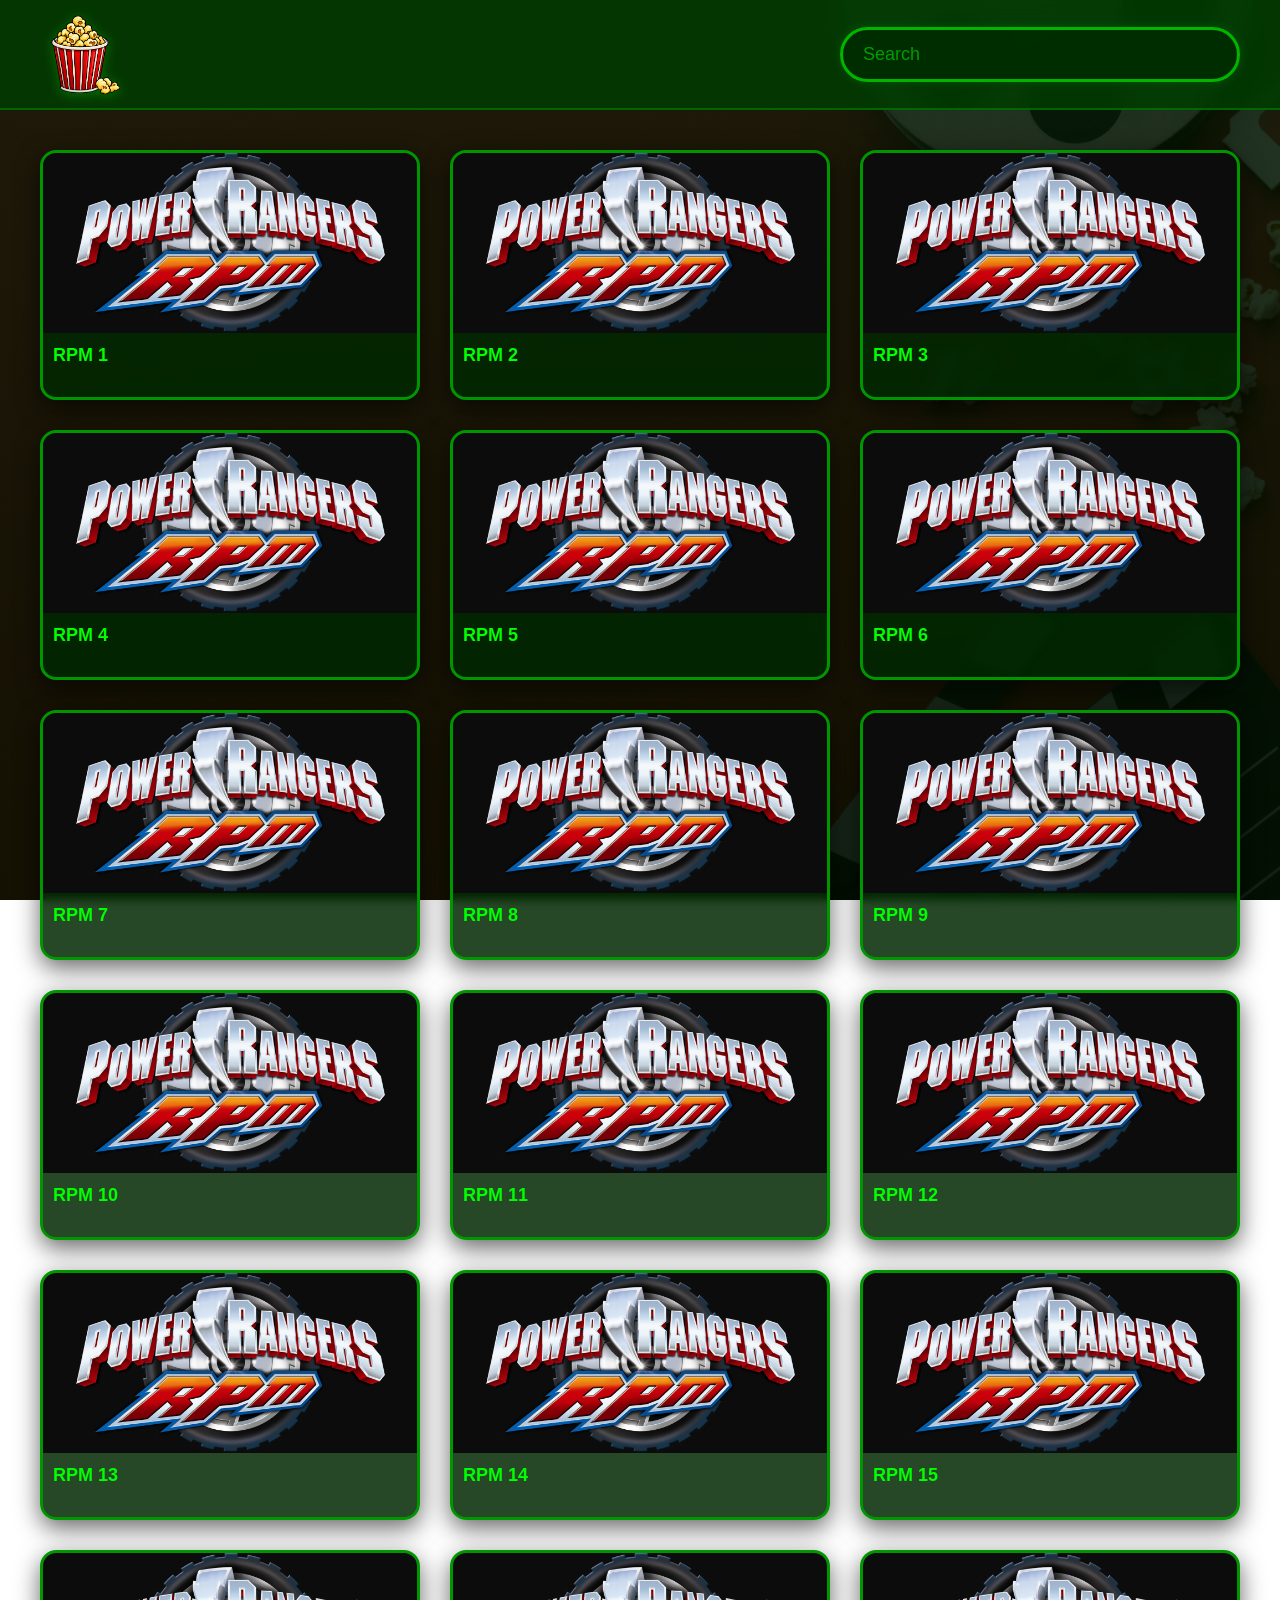
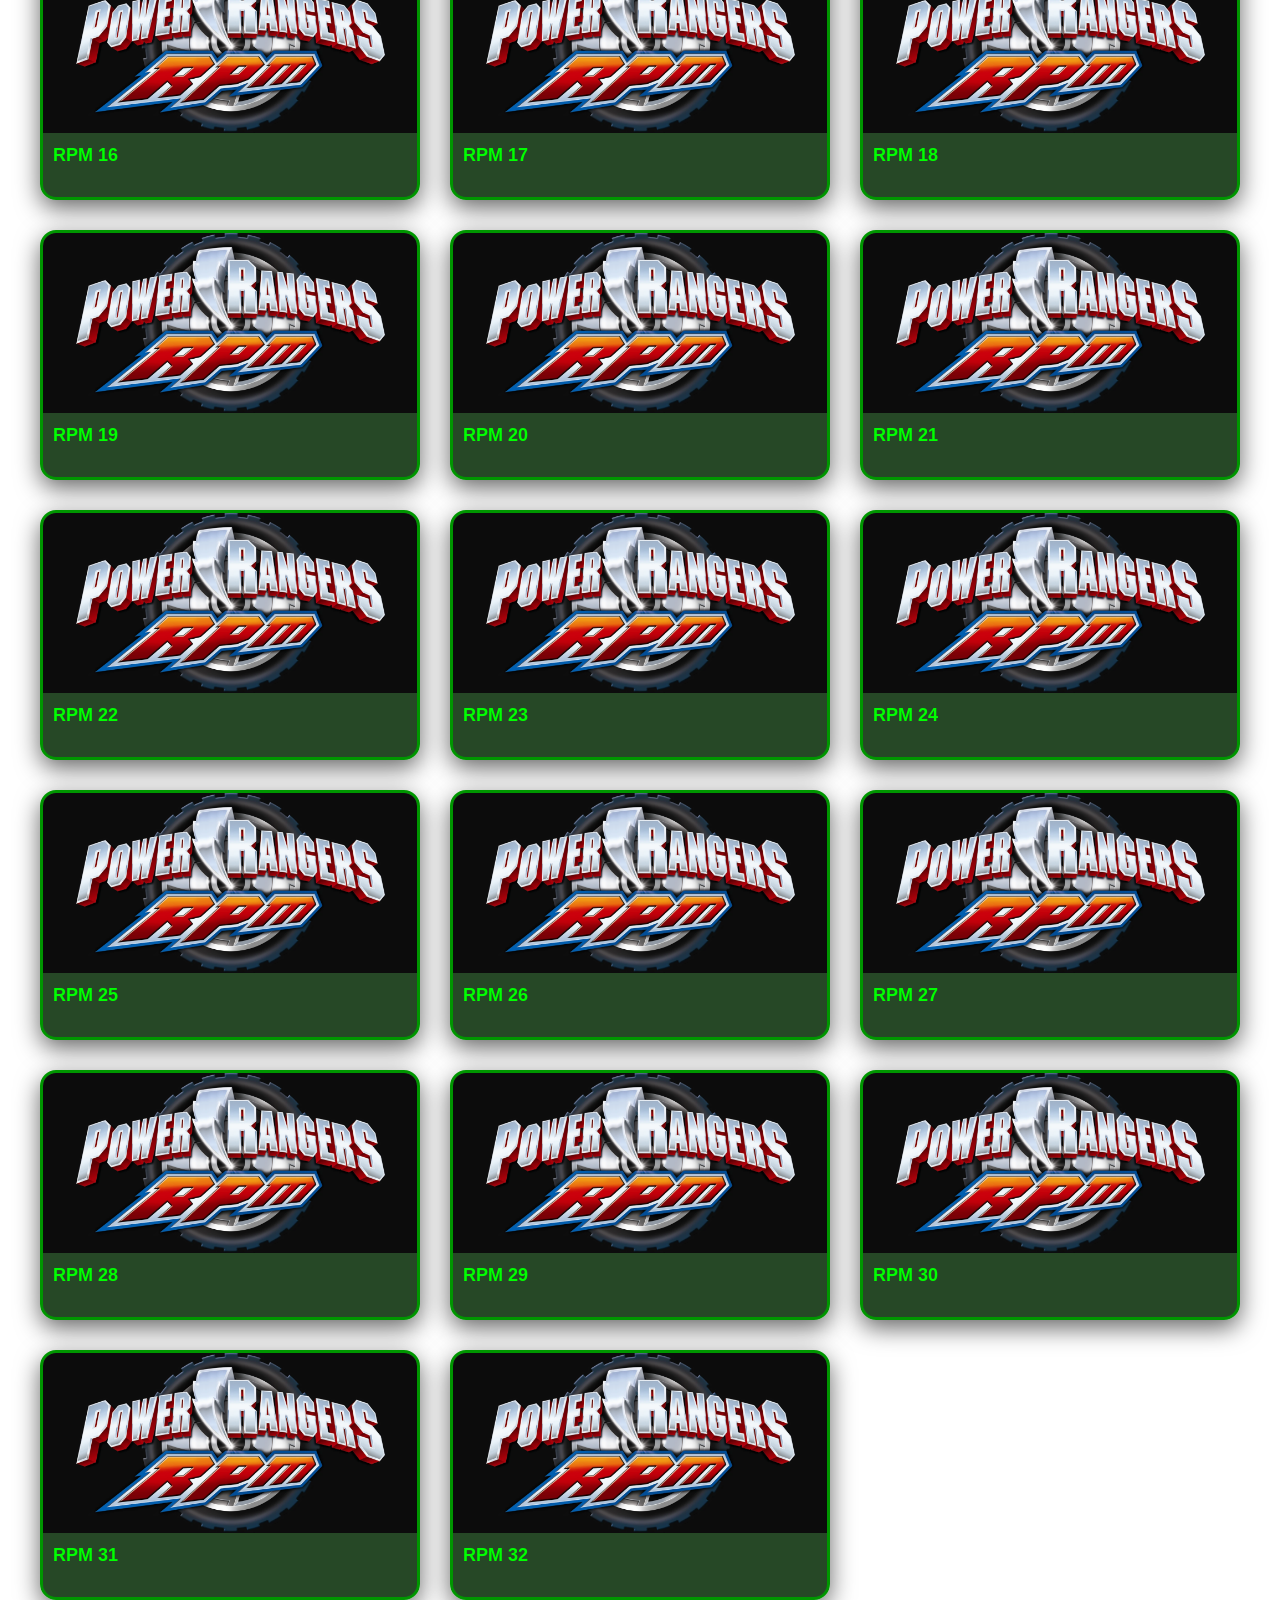
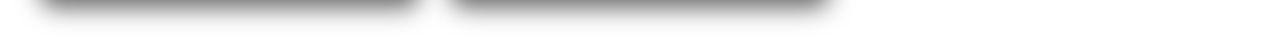
<file: index.html>
<!DOCTYPE html>
<html lang="en">

<head>
    <meta charset="UTF-8">
    <meta name="viewport" content="width=device-width, initial-scale=1.0">
    <title>VideoPlayer</title>
    <link rel="stylesheet" href="Style.css">
</head>

<body>
    <header class="header">
        <img src="./img/Logo.png" alt="Logo">
        <input id="search" class="search" type="text" placeholder="Search">
    </header>
    <div id="Cart_conteiner" class="Cart_conteiner"></div>

    <script src="Script.js"></script>
</body>

</html>
</file>
<file: Style.css>
* {
    margin: 0px;
    padding: 0px;
    box-sizing: border-box;
}

body {
    min-height: 100vh;
    width: 100%;
    /* Фирменный темный фон с полупрозрачным зеленым градиентом */
    background: linear-gradient(rgba(0, 20, 0, 0.85), rgba(0, 15, 0, 0.9)), url(./img/Fon.jpg);
    background-size: cover;
    background-repeat: no-repeat;
    background-attachment: fixed;
    color: rgb(0, 230, 0);
    font-family: 'Segoe UI', Tahoma, Geneva, Verdana, sans-serif;
}

.header {
    height: 110px;
    width: 100%;
    background-color: rgba(0, 60, 0, 0.85);
    backdrop-filter: blur(10px);
    border-bottom: 2px solid rgba(0, 205, 0, 0.3);
    padding: 20px 40px;
    display: flex;
    flex-direction: row;
    justify-content: space-between;
    align-items: center;
    gap: 20px;
    position: sticky;
    top: 0;
    z-index: 100;
}

.header img {
    height: 85px;
    width: auto;
    filter: drop-shadow(0 2px 6px rgba(0, 205, 0, 0.4));
}

.search {
    height: 55px;
    width: 400px;
    max-width: 100%;
    background-color: rgba(0, 45, 0, 0.9);
    color: rgb(0, 255, 0);
    border-radius: 30px;
    font-size: 18px;
    padding: 0 20px;
    border: 3px solid rgb(0, 180, 0);
    outline: none;
    transition: all 0.3s ease;
    box-shadow: 0 0 10px rgba(0, 205, 0, 0.2);
}

.search::placeholder {
    color: rgba(0, 230, 0, 0.6);
}

.search:focus {
    border-color: rgb(0, 255, 0);
    box-shadow: 0 0 20px rgba(0, 255, 0, 0.6);
}

.Cart_conteiner {
    width: 100%;
    padding: 40px;
    display: grid;
    grid-template-columns: repeat(auto-fit, minmax(280px, 1fr));
    gap: 30px;
}

.cart {
    width: 100%;
    max-width: 400px;
    height: 250px;
    border-radius: 16px;
    background-color: rgba(0, 40, 0, 0.85);
    backdrop-filter: blur(5px);
    box-shadow: 0 8px 24px rgba(0, 0, 0, 0.6);
    border: 3px solid rgb(0, 150, 0);
    transition: all 0.3s cubic-bezier(0.4, 0, 0.2, 1);
    display: flex;
    flex-direction: column;
    gap: 0px;
    margin: 0 auto;
    overflow: hidden;
    padding: 0;
}

.cart:hover {
    transform: translateY(-8px);
    box-shadow: 0 12px 30px rgba(0, 255, 0, 0.4);
    border-color: rgb(0, 255, 0);
    cursor: pointer;
}

.img {
    width: 100%;
    height: 180px;
    object-fit: cover;
    border-top-left-radius: 13px;
    border-top-right-radius: 13px;
    transition: transform 0.5s ease;
}

.cart:hover .img {
    transform: scale(1.05);
}

.cart h1 {
    font-size: 18px;
    font-weight: 700;
    text-align: center;
    padding: 12px 10px;
    margin: 0;
    color: rgb(0, 255, 0) !important;
    background-color: transparent;
    white-space: nowrap;
    overflow: hidden;
    text-overflow: ellipsis;
}
</file>
